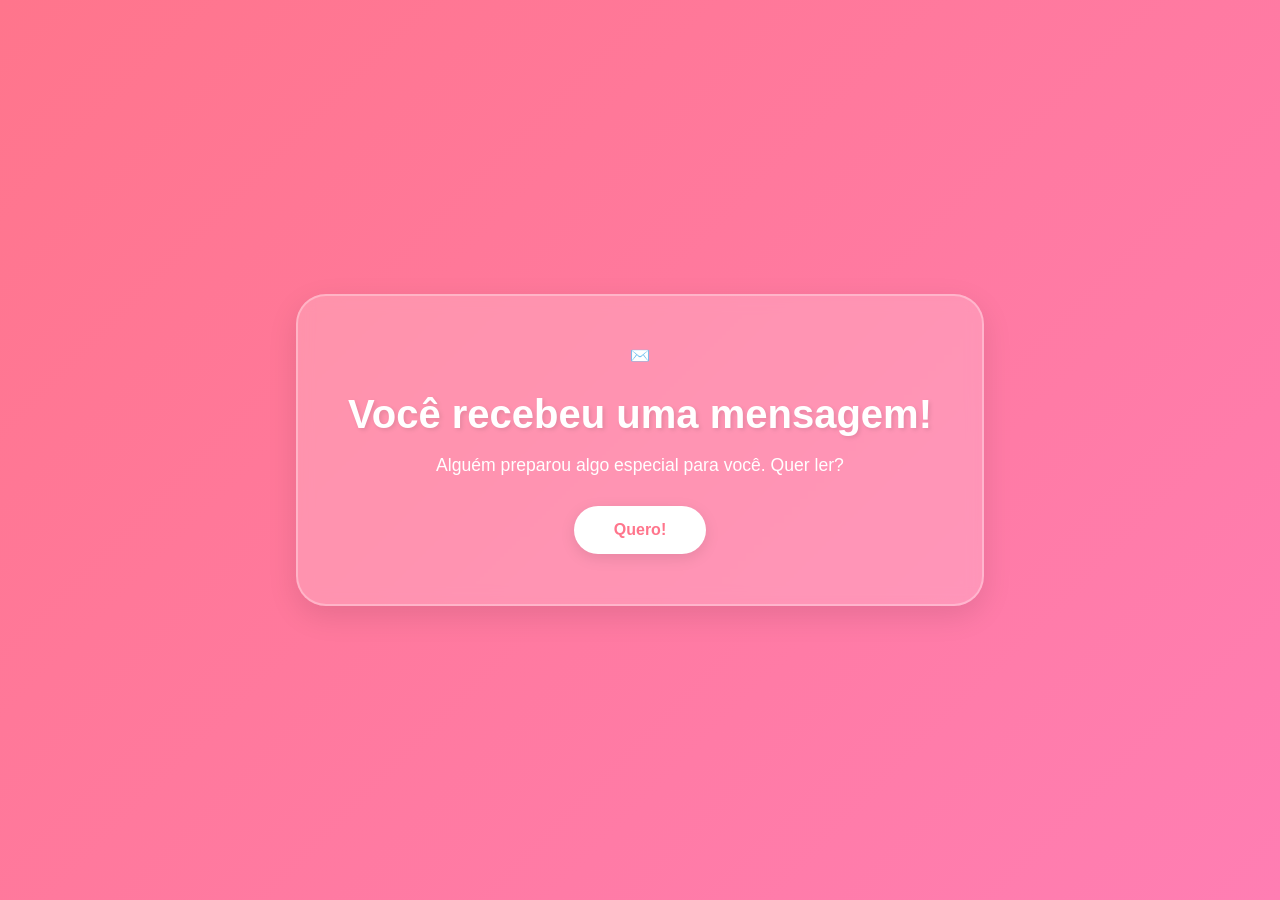
<file: index.html>
<!DOCTYPE html>
<html lang="pt-br">
<head>
    <meta charset="UTF-8">
    <meta name="viewport" content="width=device-width, initial-scale=1.0">
    <title>Um Recado Especial ✨</title>
    <link rel="stylesheet" href="style.css">
</head>
<body>

    <div class="container">
        <div class="card">
            <div class="icon-love">✉️</div>
            <h1>Você recebeu uma mensagem!</h1>
            <p>Alguém preparou algo especial para você. Quer ler?</p>
            <a href="declaracao.html" class="btn">Quero!</a>
        </div>
    </div>

</body>
</html>
</file>
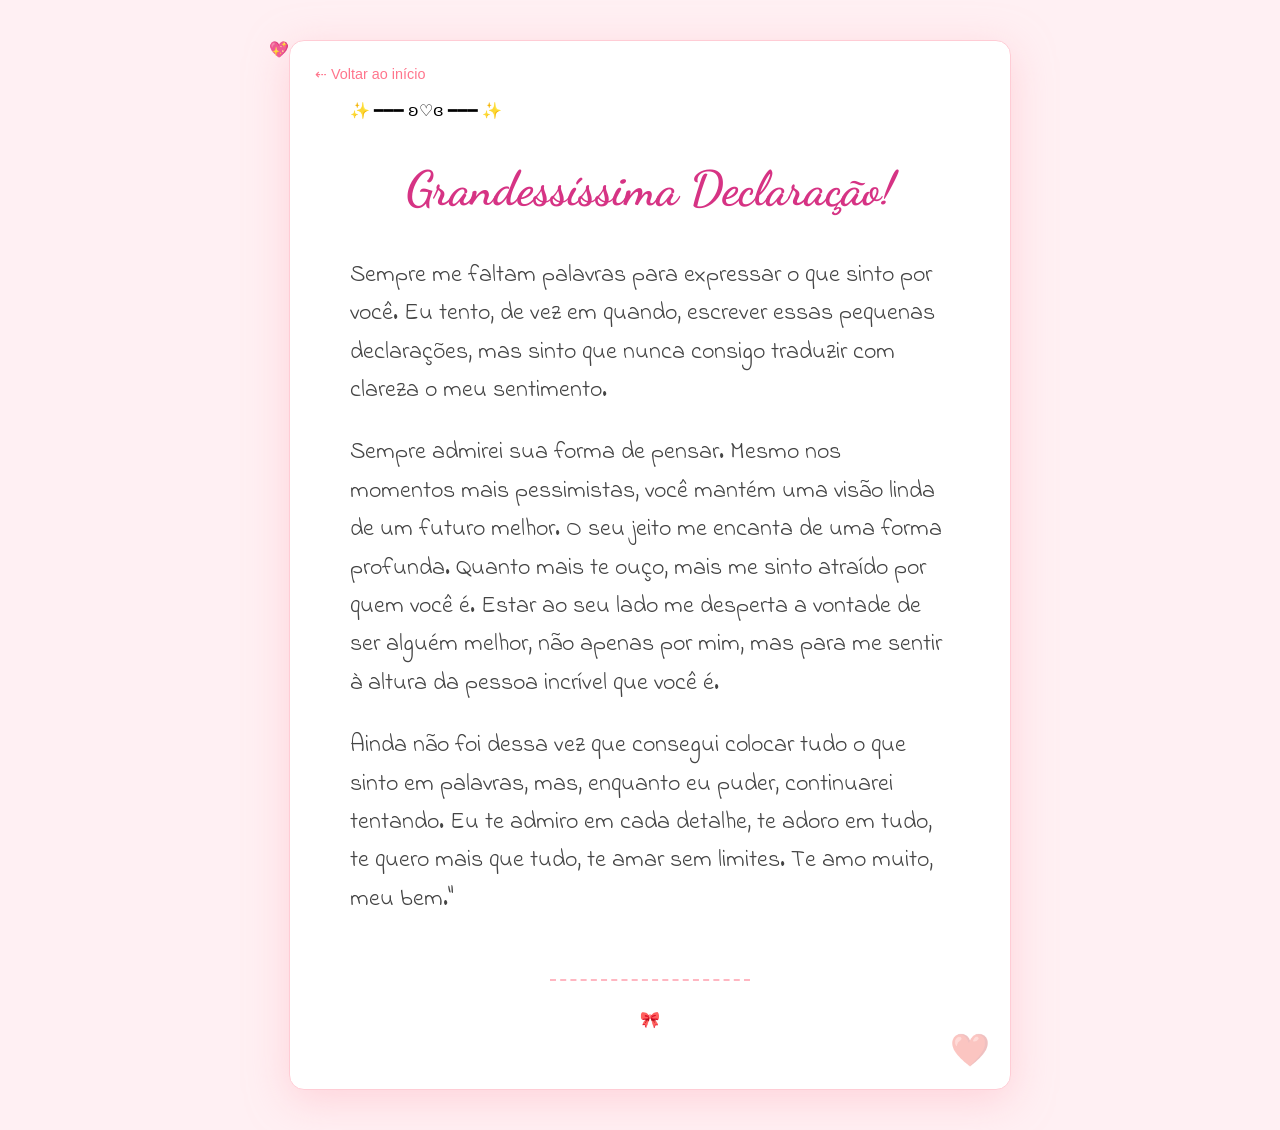
<file: declaracao.html>
<!DOCTYPE html>
<html lang="pt-br">
<head>
    <meta charset="UTF-8">
    <meta name="viewport" content="width=device-width, initial-scale=1.0">
    <title>Minha Declaração 🌸</title>
    <link href="https://fonts.googleapis.com/css2?family=Dancing+Script:wght@600&family=Indie+Flower&family=Pacifico&display=swap" rel="stylesheet">
    <link rel="stylesheet" href="style-inicio.css">
    <script src="script.js"></script>
</head>
<body>

    <div class="floating-hearts">💖</div>

    <div class="folha-a4">
        <a href="index.html" class="voltar">⇠ Voltar ao início</a>
        
        <header>
            <div class="decoracao-topo">✨ ━━━ ʚ♡ɞ ━━━ ✨</div>
            <h2>Grandessíssima Declaração!</h2>
        </header>

        <main class="conteudo">
            <p>
                Sempre me faltam palavras para expressar o que sinto por você. Eu tento, de vez em quando, escrever essas pequenas declarações, mas sinto que nunca consigo traduzir com clareza o meu sentimento.
            </p>
            <p>
                Sempre admirei sua forma de pensar. Mesmo nos momentos mais pessimistas, você mantém uma visão linda de um futuro melhor. O seu jeito me encanta de uma forma profunda. Quanto mais te ouço, mais me sinto atraído por quem você é. Estar ao seu lado me desperta a vontade de ser alguém melhor, não apenas por mim, mas para me sentir à altura da pessoa incrível que você é.
            </p>
            <p>
                Ainda não foi dessa vez que consegui colocar tudo o que sinto em palavras, mas, enquanto eu puder, continuarei tentando. Eu te admiro em cada detalhe, te adoro em tudo, te quero mais que tudo, te amar sem limites. Te amo muito, meu bem."
            </p>
        </main>

        <footer class="assinatura">
            <div class="linha"></div>
            <p></p>
            <div class="detalhe-final"> 🎀 </div>
        </footer>
    </div>

</body>
</html>
</file>
<file: style.css>
body {
    margin: 0;
    padding: 0;
    font-family: 'Segoe UI', Tahoma, Geneva, Verdana, sans-serif;
    /* Degradê em tons de rosa e roxo romântico */
    background: linear-gradient(135deg, #ff758c 0%, #ff7eb3 100%);
    height: 100vh;
    display: flex;
    justify-content: center;
    align-items: center;
    overflow: hidden;
}

.container {
    text-align: center;
}

.decoracao-topo {
    text-align: center;
}

.card {
    background: rgba(255, 255, 255, 0.2);
    padding: 50px;
    border-radius: 30px;
    backdrop-filter: blur(8px);
    box-shadow: 0 10px 30px rgba(0, 0, 0, 0.1);
    color: white;
    border: 2px solid rgba(255, 255, 255, 0.3);
}

h1 {
    font-size: 2.5rem;
    margin-bottom: 10px;
    text-shadow: 2px 2px 4px rgba(0,0,0,0.1);
}

p {
    font-size: 1.1rem;
    margin-bottom: 30px;
}

.btn {
    display: inline-block;
    padding: 15px 40px;
    background-color: #ffffff;
    color: #ff758c;
    text-decoration: none;
    font-weight: bold;
    border-radius: 50px;
    transition: all 0.4s ease;
    box-shadow: 0 4px 15px rgba(0,0,0,0.1);
}

.btn:hover {
    transform: scale(1.1);
    background-color: #ff758c;
    color: white;
    box-shadow: 0 6px 20px rgba(255, 117, 140, 0.4);
}
</file>
<file: style-inicio.css>
@import url('https://fonts.googleapis.com/css2?family=Dancing+Script:wght@600&family=Indie+Flower&display=swap');

body {
    background-color: #fff0f3;
    margin: 0;
    padding: 40px 20px;
    display: flex;
    justify-content: center;
    min-height: 100vh;
}

.folha-a4 {
    background-color: #fff;
    width: 100%;
    max-width: 600px;
    padding: 60px;
    border-radius: 15px;
    box-shadow: 0 10px 40px rgba(255, 182, 193, 0.5);
    position: relative;
    border: 1px solid #ffccd5;
}

/* Um detalhe de coração no fundo da carta */
.folha-a4::before {
    content: "❤️";
    position: absolute;
    bottom: 20px;
    right: 20px;
    font-size: 2rem;
    opacity: 0.3;
}

.voltar {
    position: absolute;
    top: 25px;
    left: 25px;
    color: #ff758c;
    text-decoration: none;
    font-size: 0.9rem;
    font-family: sans-serif;
}

header h2 {
    font-family: 'Dancing Script', cursive;
    text-align: center;
    color: #d63384;
    font-size: 3rem;
    margin-bottom: 40px;
}

.conteudo p {
    font-family: 'Indie Flower', cursive; /* Fonte que parece escrita à mão */
    font-size: 1.5rem;
    line-height: 1.6;
    color: #444;
    margin-bottom: 20px;
}

.assinatura {
    margin-top: 60px;
    text-align: center;
    font-family: 'Dancing Script', cursive;
}

.linha {
    border-top: 2px dashed #ffb6c1;
    width: 200px;
    margin: 0 auto 10px auto;
}

.assinatura p {
    font-size: 1.8rem;
    color: #d63384;
}

/* Copie isso para o final do style-inicio.css E do style-declaracao.css */
.heart-animation {
    position: fixed;
    top: -10%;
    z-index: -1;
    user-select: none;
    pointer-events: none;
    animation: fall linear forwards;
}

@keyframes fall {
    0% {
        transform: translateY(0) rotate(0deg);
        opacity: 1;
    }
    100% {
        transform: translateY(110vh) rotate(360deg);
        opacity: 0;
    }
}

body {
    overflow-x: hidden;
}
</file>
